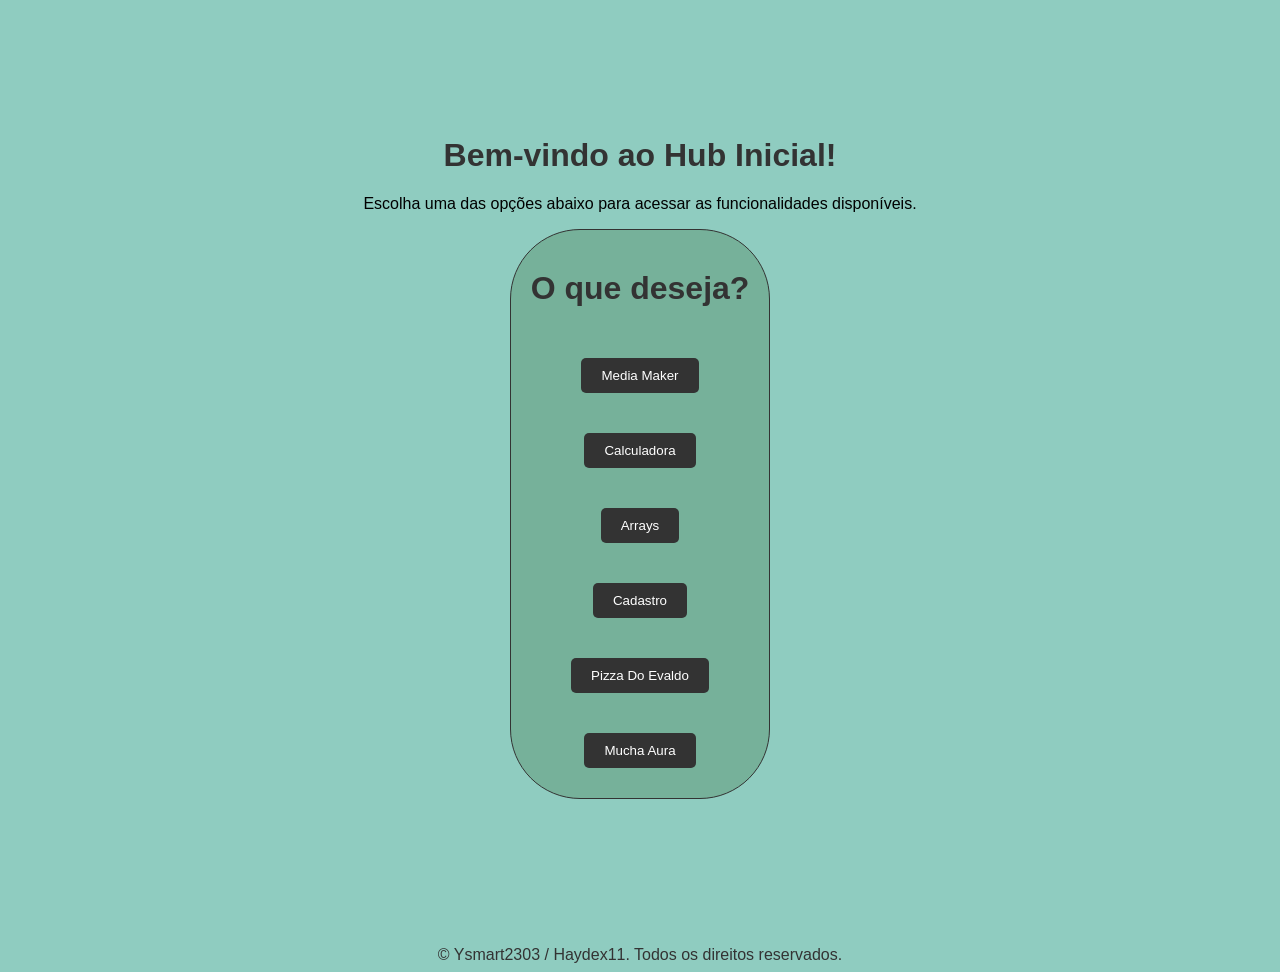
<file: index.html>
<!DOCTYPE html>
<html lang="pt-BR">

<head>
    <meta charset="UTF-8">
    <title>Hub</title> 
    <link rel="stylesheet" href="css/style.css">
</head>

    <body>

        

        <div class="sombra">

            <div class="apresentacao">
            <h1>Bem-vindo ao Hub Inicial!</h1>
             <p>Escolha uma das opções abaixo para acessar as funcionalidades disponíveis.</p>
        </div>

            <div class="botoes">
          
            <h1>O que deseja?</h1>
            
            <button onclick="window.location.href='media.html';">Media Maker</button>
            
            <button onclick="window.location.href='calc.html';">Calculadora</button>

            <button onclick="window.location.href='array.html';">Arrays</button>

            <button onclick="window.location.href='cada/cad.html';">Cadastro</button>

            <button onclick="window.location.href='PizzaDoEvaldo/index.html';">Pizza Do Evaldo</button>

            <button onclick="window.location.href='aura/aura.html';"> Mucha Aura</button>

            </div>
            
        </div>


        <script src="js/script.js"></script>

         <br><footer>&copy; Ysmart2303 / Haydex11. Todos os direitos reservados.</footer>
    </body>
       
</html>
</file>
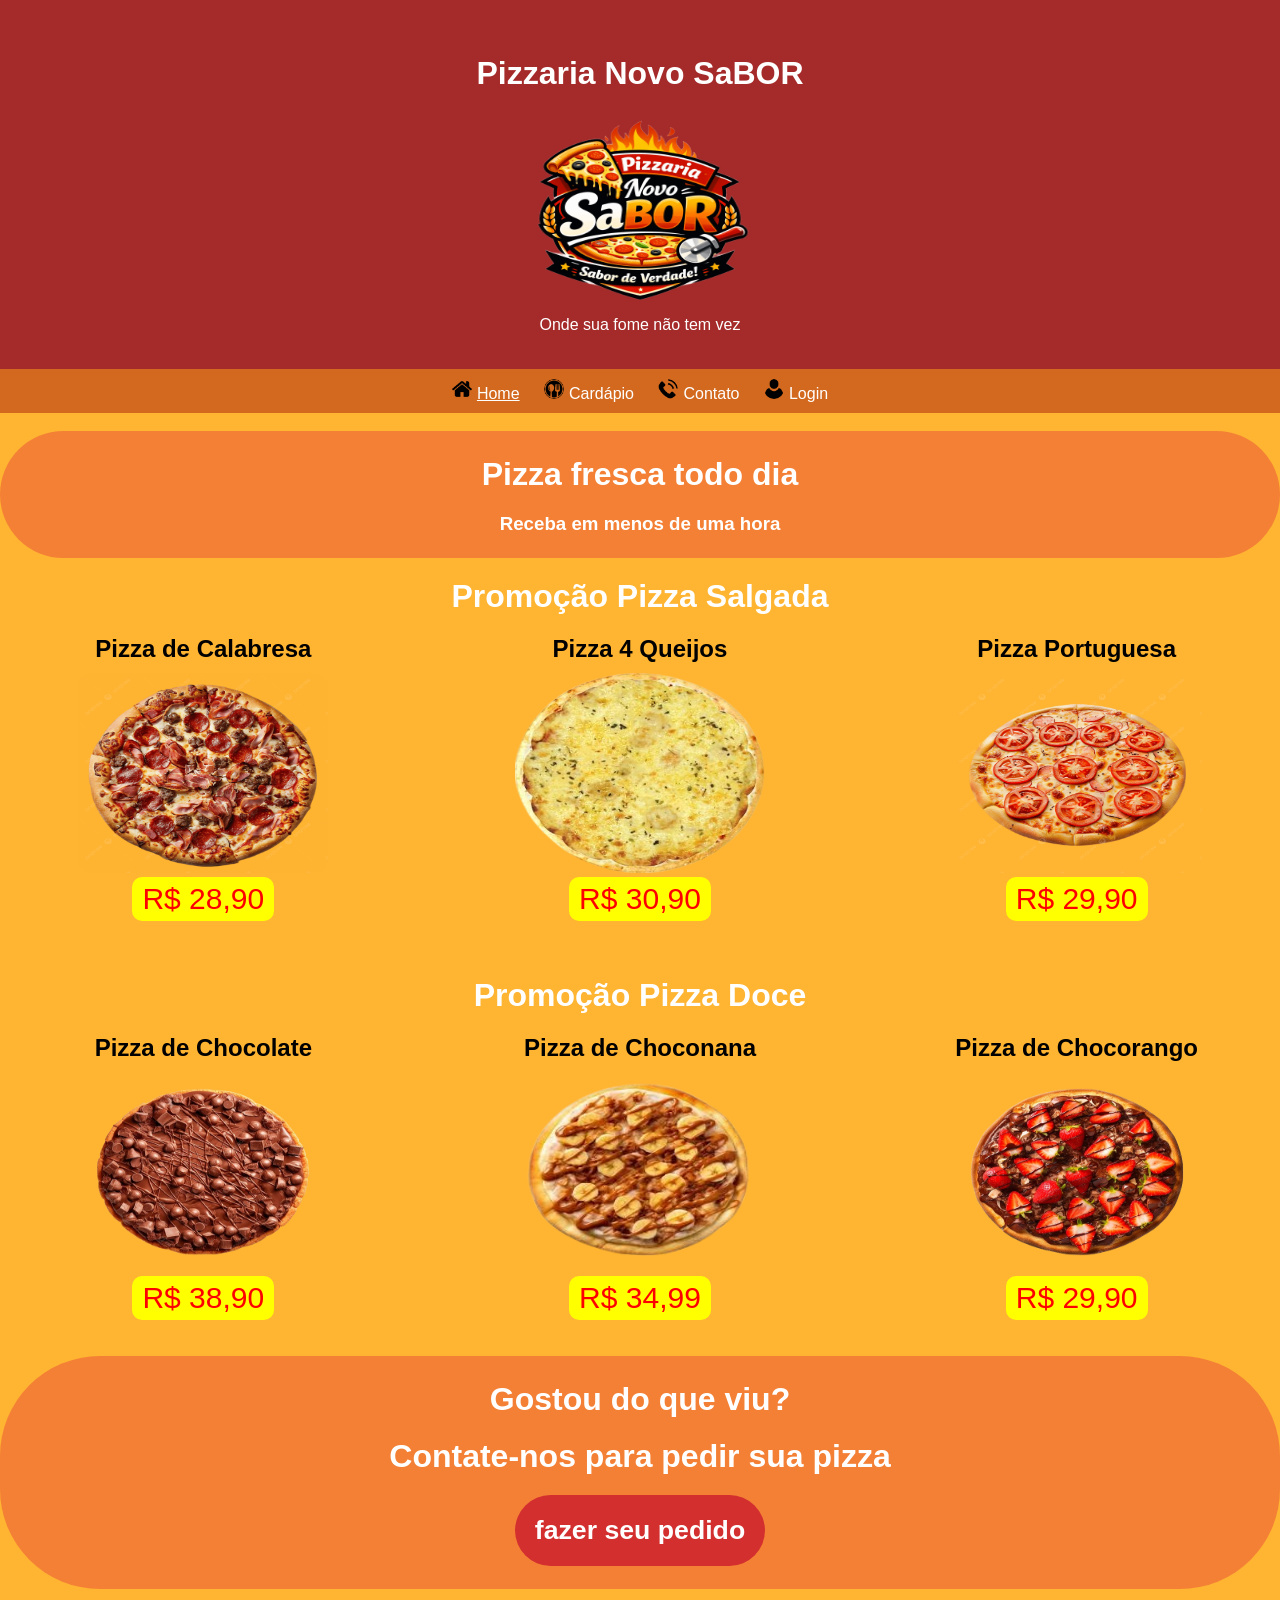
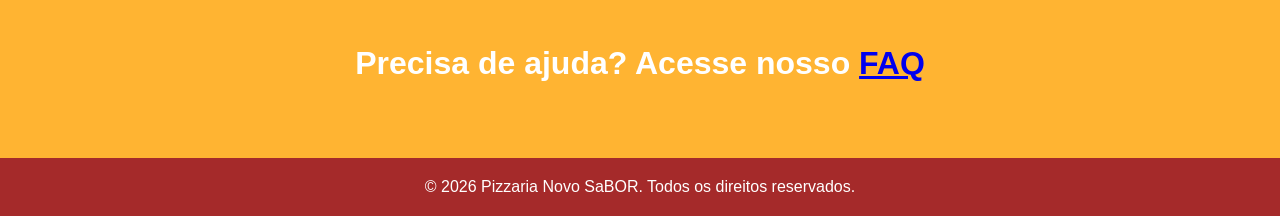
<file: PizzaDoEvaldo/index.html>
<!DOCTYPE html>
<html lang="pt-BR">

<head>
    <meta charset="UTF-8">
    <title>Pizzaria Novo SaBOR</title> 
    <link rel="stylesheet" href="css/style.css">
</head>

<body>

    <!--banner-->
    <header id="cabecalho">
        <h2>Pizzaria Novo SaBOR</h2>
        <img src="img/logo.png" alt="Pizza Portuguesa"><br>
        <p>Onde sua fome não tem vez</p>
    </header>

    <!--menu-->
    <nav>
        <span class="menu-item"><img src="img/logos/casa.png" alt="home" class="logos"><a href="index.html"><u>Home</u></a></span>
        <span class="menu-item"><img src="img/logos/carda.png" alt="Cardápio" class="logos"><a href="cardapio.html">Cardápio</a></span>
        <span class="menu-item"><img src="img/logos/tel.png" alt="Telefone" class="logos"><a href="contato.html">Contato</a></span>
        <span class="menu-item"><img src="img/logos/PESSOA.png" alt="Usuário" class="logos"><a href="login.html">Login</a></span>
    </nav><br>

    <main>

        <!--destaque-->
        <section id="destaque">
            <h2>Pizza fresca todo dia</h2>
            <h3>Receba em menos de uma hora</h3><br>    
        </section>

        <!-- Primeira Parte-->

        <!--promoção 1-->
        <h2>Promoção Pizza Salgada</h2>

        <section class="promocao">

            <div class="container">

                <div class="produto">
                    <p class="nome">Pizza de Calabresa</p>
                    <img src="img/pizza/pi_cala.png" alt="Pizza Calabresa"><br>
                    <p class="preco">R$ 28,90</p>
                </div>

                <div class="produto">
                    <p class="nome">Pizza 4 Queijos</p>
                    <img src="img/pizza/pi_que.png" alt="Pizza 4 Queijos"><br>
                    <p class="preco">R$ 30,90</p>
                </div>

                <div class="produto">
                    <p class="nome">Pizza Portuguesa</p>
                    <img src="img/pizza/pi_portu.png" alt="Pizza Portuguesa"><br>
                    <p class="preco">R$ 29,90</p>
                </div>

            </div>

        </section><br><br>

        <!-- promoção 2 -->

        <h2>Promoção Pizza Doce</h2>

        <section class="promocao">

            <div class="container">

                <div class="produto">
                    <p class="nome">Pizza de Chocolate</p>
                    <img src="img/pizza/pi_cho.png" alt="Pizza de Chocolate"><br>
                    <p class="preco">R$ 38,90</p>
                </div>

                <div class="produto">
                    <p class="nome">Pizza de Choconana</p>
                    <img src="img/pizza/pi_bana_cho.png" alt="Pizza de Banana com Chocolate"><br>
                    <p class="preco">R$ 34,99</p>
                </div>

                <div class="produto">
                    <p class="nome">Pizza de Chocorango</p>
                    <img src="img/pizza/pi_cho_mora.png" alt="Pizza de Chocolate com Morango"><br>
                    <p class="preco">R$ 29,90</p>
                </div>

            </div>

        </section>

    </main><br><br>

    <!-- Fala com o Usuário -->
    
    <section id="destaque">
            <h2>Gostou do que viu?</h2>
            <h2>Contate-nos para pedir sua pizza</h2>
            <button class="btn"><a href="contato.html"><h2>fazer seu pedido</h2></a></button><br><br>     
    </section><br><br>
    
    <section id="faq">
            <h2>Precisa de ajuda? Acesse nosso <a href="ajuda.html">FAQ</a></h2><br><br>       
    </section>

    <!--footer-->
    <footer>&copy; 2026 Pizzaria Novo SaBOR. Todos os direitos reservados.</footer>

</body>    
</html>
</file>
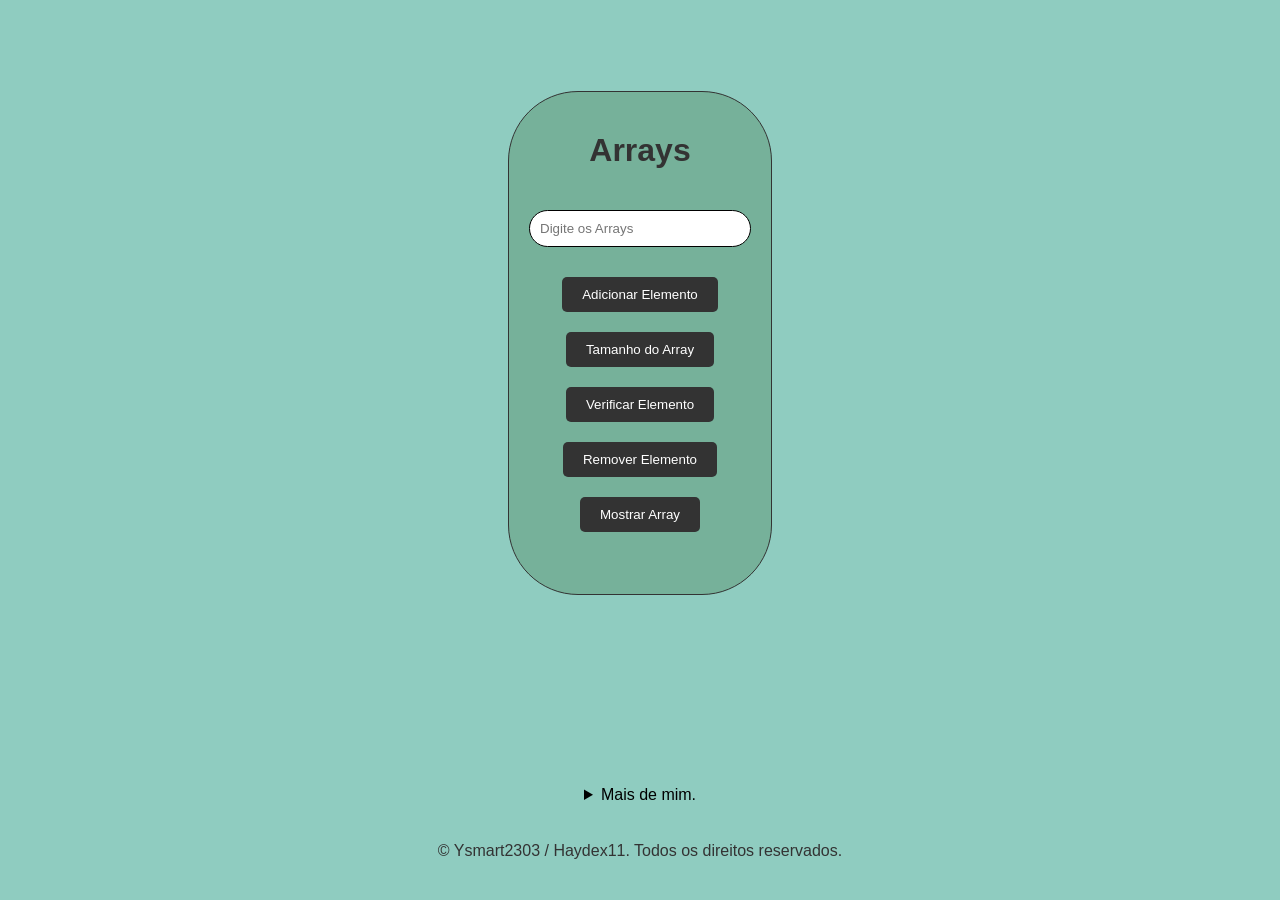
<file: array.html>
<!DOCTYPE html>
<html lang="pt-BR">

<head>
    <meta charset="UTF-8">
    <title>Array</title> 
    <link rel="stylesheet" href="css/array.css">
</head>

    <body>

        <div class="sombra">

            <div class="container">
                <h1>Arrays</h1>

            <input type="text" id="inputArray" placeholder="Digite os Arrays">
            
            <button onclick="adicionar()">Adicionar Elemento</button>
            <button onclick="tamanho()">Tamanho do Array</button>
            <button onclick="verificar()">Verificar Elemento</button>
            <button onclick="remover()">Remover Elemento</button>
            <button onclick="mostrar()">Mostrar Array</button>

            <p id="meuParagrafo"></p>
        </div>
            </div>
            <br><br><br><br><br><br>
            
            

     <details>
            <summary>Mais de mim.</summary>

            <div>

                <p>Esta afim de calcular de verdade?</p>
                <a href="calc.html">Clique aqui</a>

               <p>Esta afim de calcular a media?</p>
                <a href="media.html">Clique aqui</a>

                <p>Volte para o Menu Principal</p>
                <a href="Index.html">Clique aqui</a>

            </div>

        </details>  

       
        <br><footer>&copy; Ysmart2303 / Haydex11. Todos os direitos reservados.</footer>


        <script src="js/array.js"></script>
    </body>
</html>
</file>
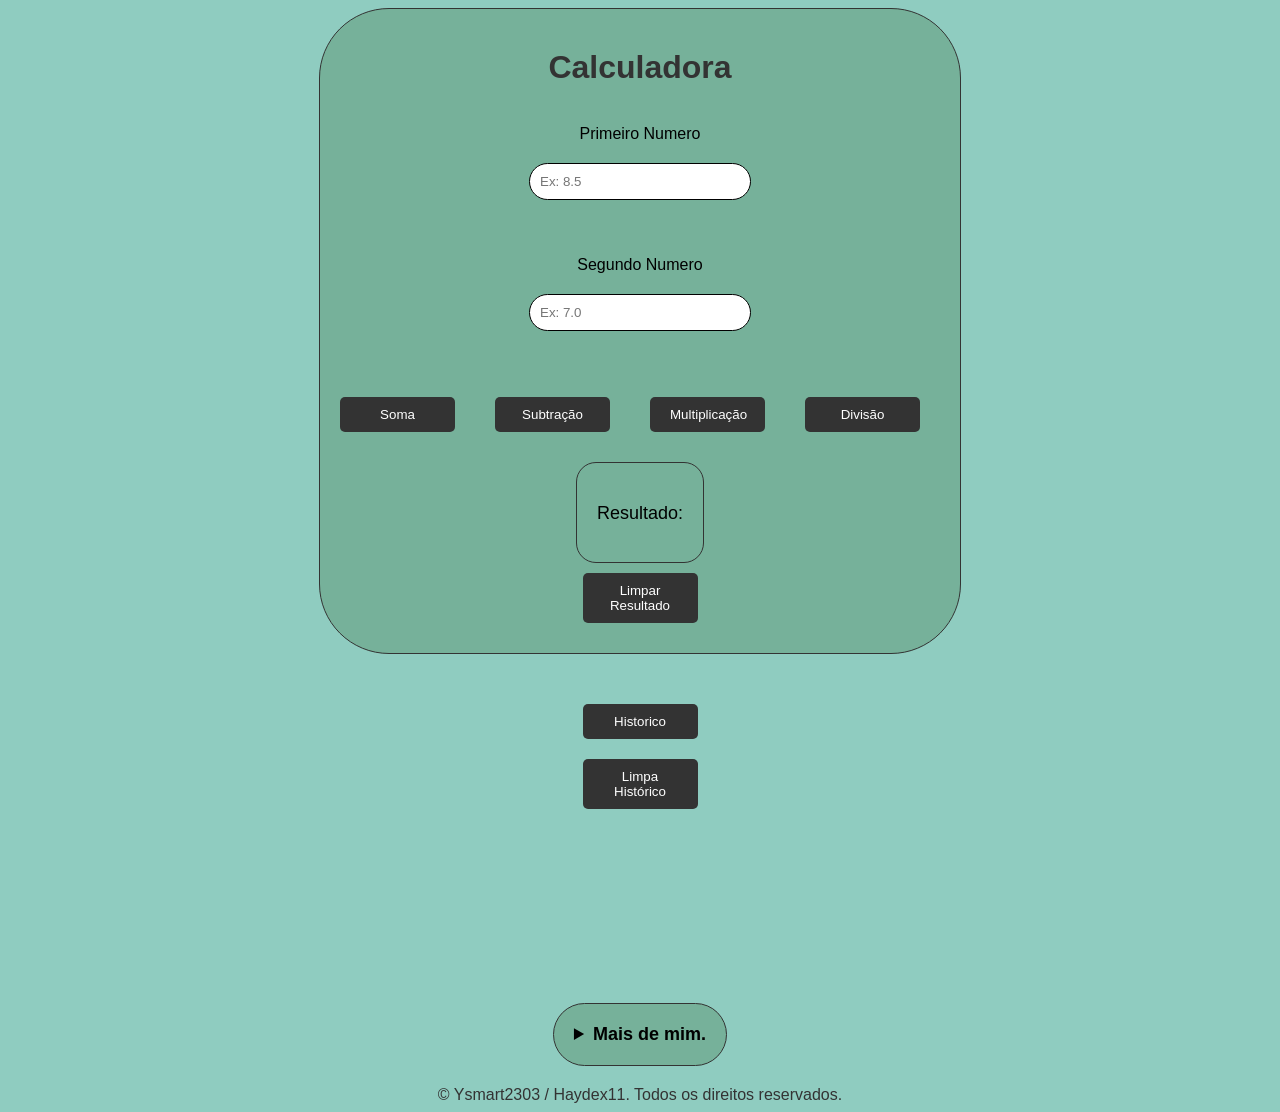
<file: calc.html>
<!DOCTYPE html>
<html lang="pt-BR">

<head>
    <meta charset="UTF-8">
    <title>Calc Maker</title> 
    <link rel="stylesheet" href="css/calc.css">
</head>

    <body>

        <div class="sombra">
            
                       <h1>Calculadora</h1><br>

            <label>Primeiro Numero</label><br>
            <input type="number" id="n1" placeholder="Ex: 8.5"><br><br>

            <label>Segundo Numero</label><br>
            <input type="number" id="n2" placeholder="Ex: 7.0"><br><br>

            <div class="botoes">

            <button onclick="somar()">Soma</button><br><br>
            <button onclick="sub()">Subtração</button><br><br>
            <button onclick="multi()">Multiplicação</button><br><br>
            <button onclick="divi()">Divisão</button><br><br>

            </div>
            
            <div id ="resultado-container">
            <p id="resultado">Resultado:</p>
            </div>

            <div id="limparResultado">
                <button onclick="limparResultado()">Limpar Resultado</button>                   
            </div>

        </div>
        
        <div class="historico">

            <button onclick="mostrarHistorico()">Historico</button>
            <button onclick="limparHistorico()">Limpa Histórico</button><br><br>

        </div><br><br><br><br><br><br>

       <details>
            <summary>Mais de mim.</summary>

            <div>

                <p>Esta afim de calcular a media?</p>
                <a href="media.html">Clique aqui</a>

                <p>Quer brincar com Arrays?</p>
                <a href="array.html">Clique aqui</a>

                <p>Volte para o Menu Principal</p>
                <a href="Index.html">Clique aqui</a>

            </div>

        </details>

        <script src="js/script.js"></script>

         <br><footer>&copy; Ysmart2303 / Haydex11. Todos os direitos reservados.</footer>

    </body>
    
</html>
</file>
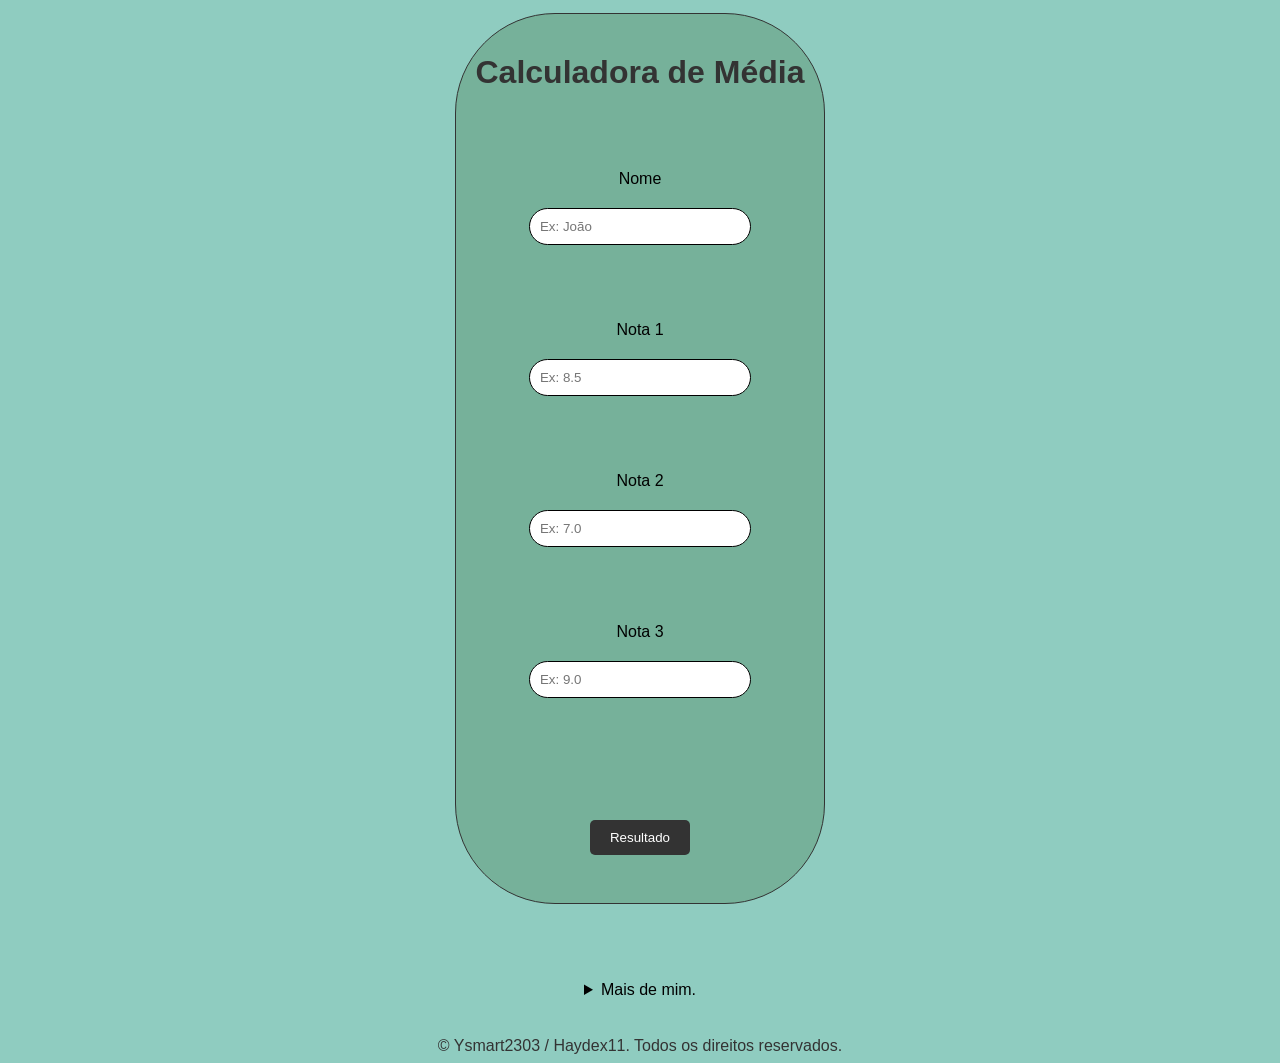
<file: media.html>
<!DOCTYPE html>
<html lang="pt-BR">

<head>
    <meta charset="UTF-8">
    <title>Media Maker</title> 
    <link rel="stylesheet" href="css/media.css">
</head>

    <body>

        <div class="sombra">

            <div class="botoes">
            
                       <h1>Calculadora de Média</h1><br>

            <div>
                <label>Nome</label><br>
            <input type="text" id="nome" placeholder="Ex: João"><br><br>
        </div>

            <div>
                <label>Nota 1</label><br>
            <input type="number" id="nota1" placeholder="Ex: 8.5"><br><br>
        </div>
            
            <div>
            <label>Nota 2</label><br>
            <input type="number" id="nota2" placeholder="Ex: 7.0"><br><br>
        </div>

            <div>

            <label>Nota 3</label><br>
            <input type="number" id="nota3" placeholder="Ex: 9.0"><br><br>
        </div>

            <div>
           <p id="resultado"></p>
           </div>

            <div>
                <button onclick="calcular()">Resultado</button><br>
            </div>

            </div>

        </div><br><br><br><br>

        <details>
            <summary>Mais de mim.</summary>

            <div>

                <p>Esta afim de calcular de verdade?</p>
                <a href="calc.html">Clique aqui</a>

                <p>Quer brincar com Arrays?</p>
                <a href="array.html">Clique aqui</a>

                <p>Volte para o Menu Principal</p>
                <a href="Index.html">Clique aqui</a>

            </div>

        </details>

       
        <!--<br><footer>&copy; Ysmart2303 / Haydex11. Todos os direitos reservados.</footer>-->


        <script src="js/script.js"></script>

         <br><footer>&copy; Ysmart2303 / Haydex11. Todos os direitos reservados.</footer>
    </body>
       
</html>
</file>
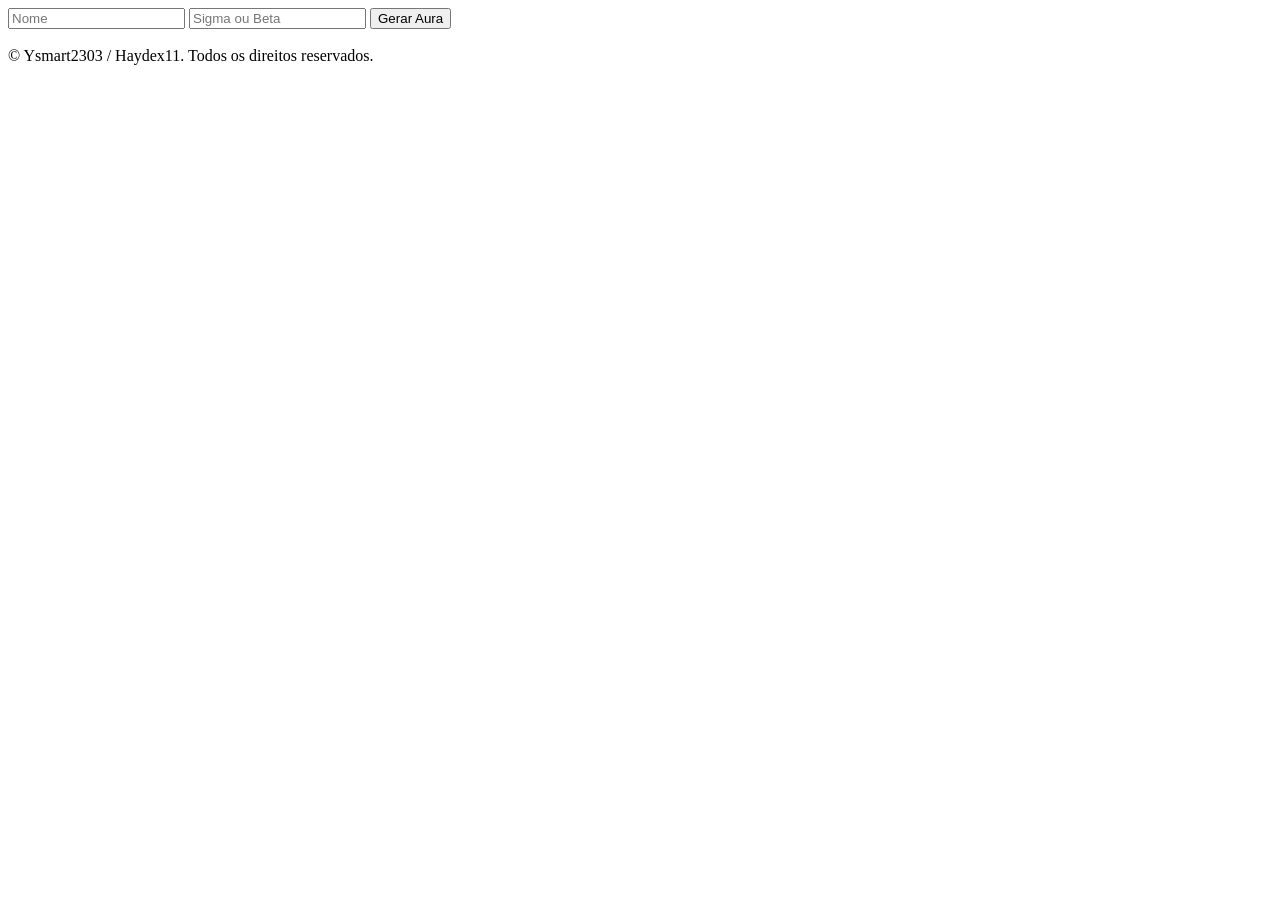
<file: aura/aura.html>
<!doctype html>
<html lang="pt-BR">
    <head>
        <meta charset="UTF-8" />
        <title>Aura Maker</title>
        <link rel="stylesheet" href="" />
    </head>

    <body>
        <div>
            <input type="text" placeholder="Nome" />
            <input type="text" placeholder="Sigma ou Beta" />

            <button onclick="gerarAura()">Gerar Aura</button>
        </div>

        <script src="js/aura.js"></script>

        <br/>
        <footer>
            &copy; Ysmart2303 / Haydex11. Todos os direitos reservados.
        </footer>
    </body>
</html>
</file>
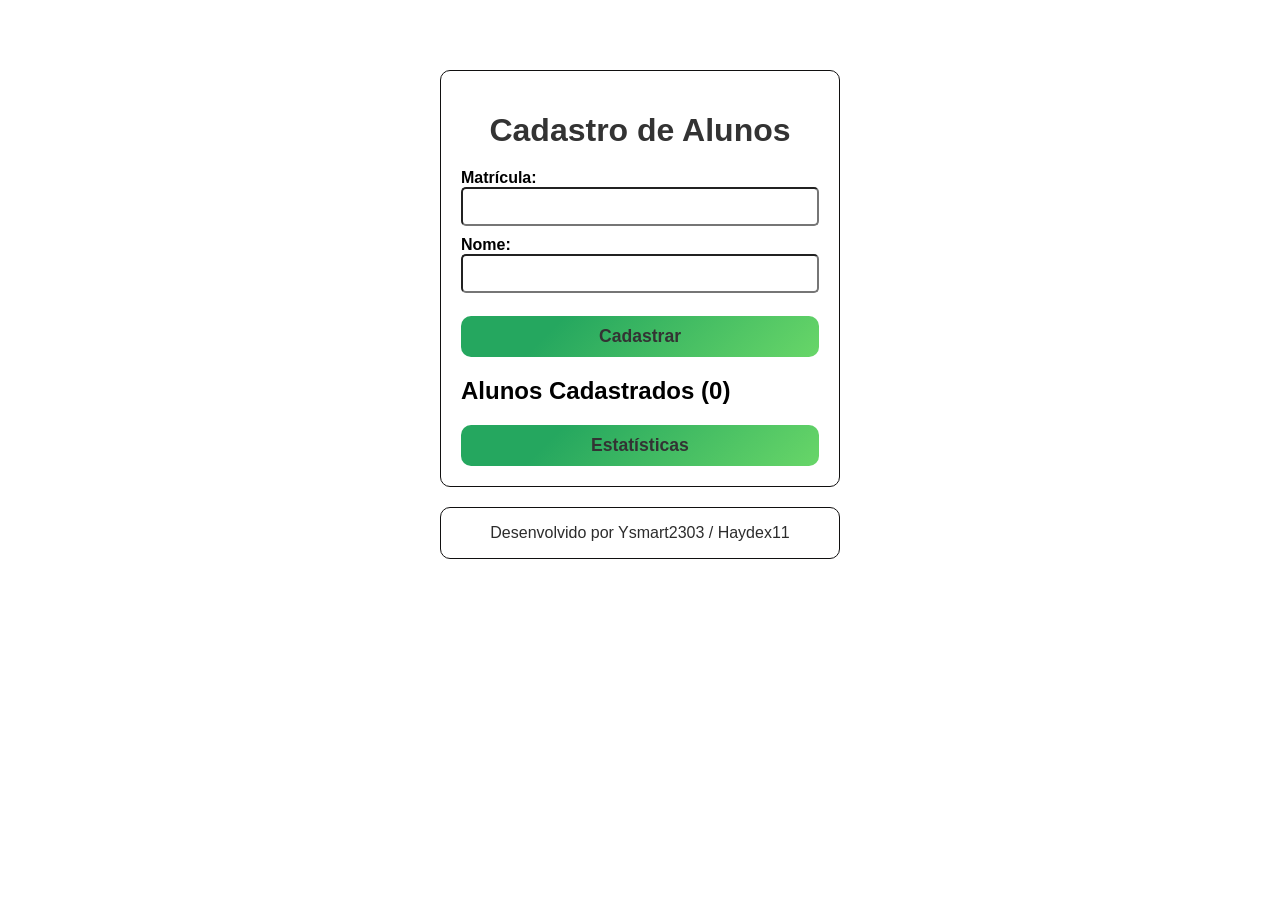
<file: cada/cad.html>
<!DOCTYPE html>
<html>
<head>
    <title>Cadastro de Alunos</title>
    <link rel="stylesheet" href="css/cad.css">
</head>
<body>

    <div class="container">
    <h1>Cadastro de Alunos</h1>
    
    <!-- FORM CADASTRO -->

    <label>Matrícula: <input type="text" id="matricula"></label>
    <label>Nome: <input type="text" id="nome"></label><br>

    <button onclick="cadastrarAluno()">Cadastrar</button>
    
    <!-- LISTA -->
    <h2>Alunos Cadastrados (<span id="totalAlunos">0</span>)</h2>
    <ul id="listaAlunos"></ul>
    
    <button onclick="mostrarEstatisticas()">Estatísticas</button>

    </div>

    <div>

        <footer>
            <p>Desenvolvido por Ysmart2303 / Haydex11</p>
        </footer>

    </div>

    <script src="js/cad.js"></script>
</body>
</html>
</file>
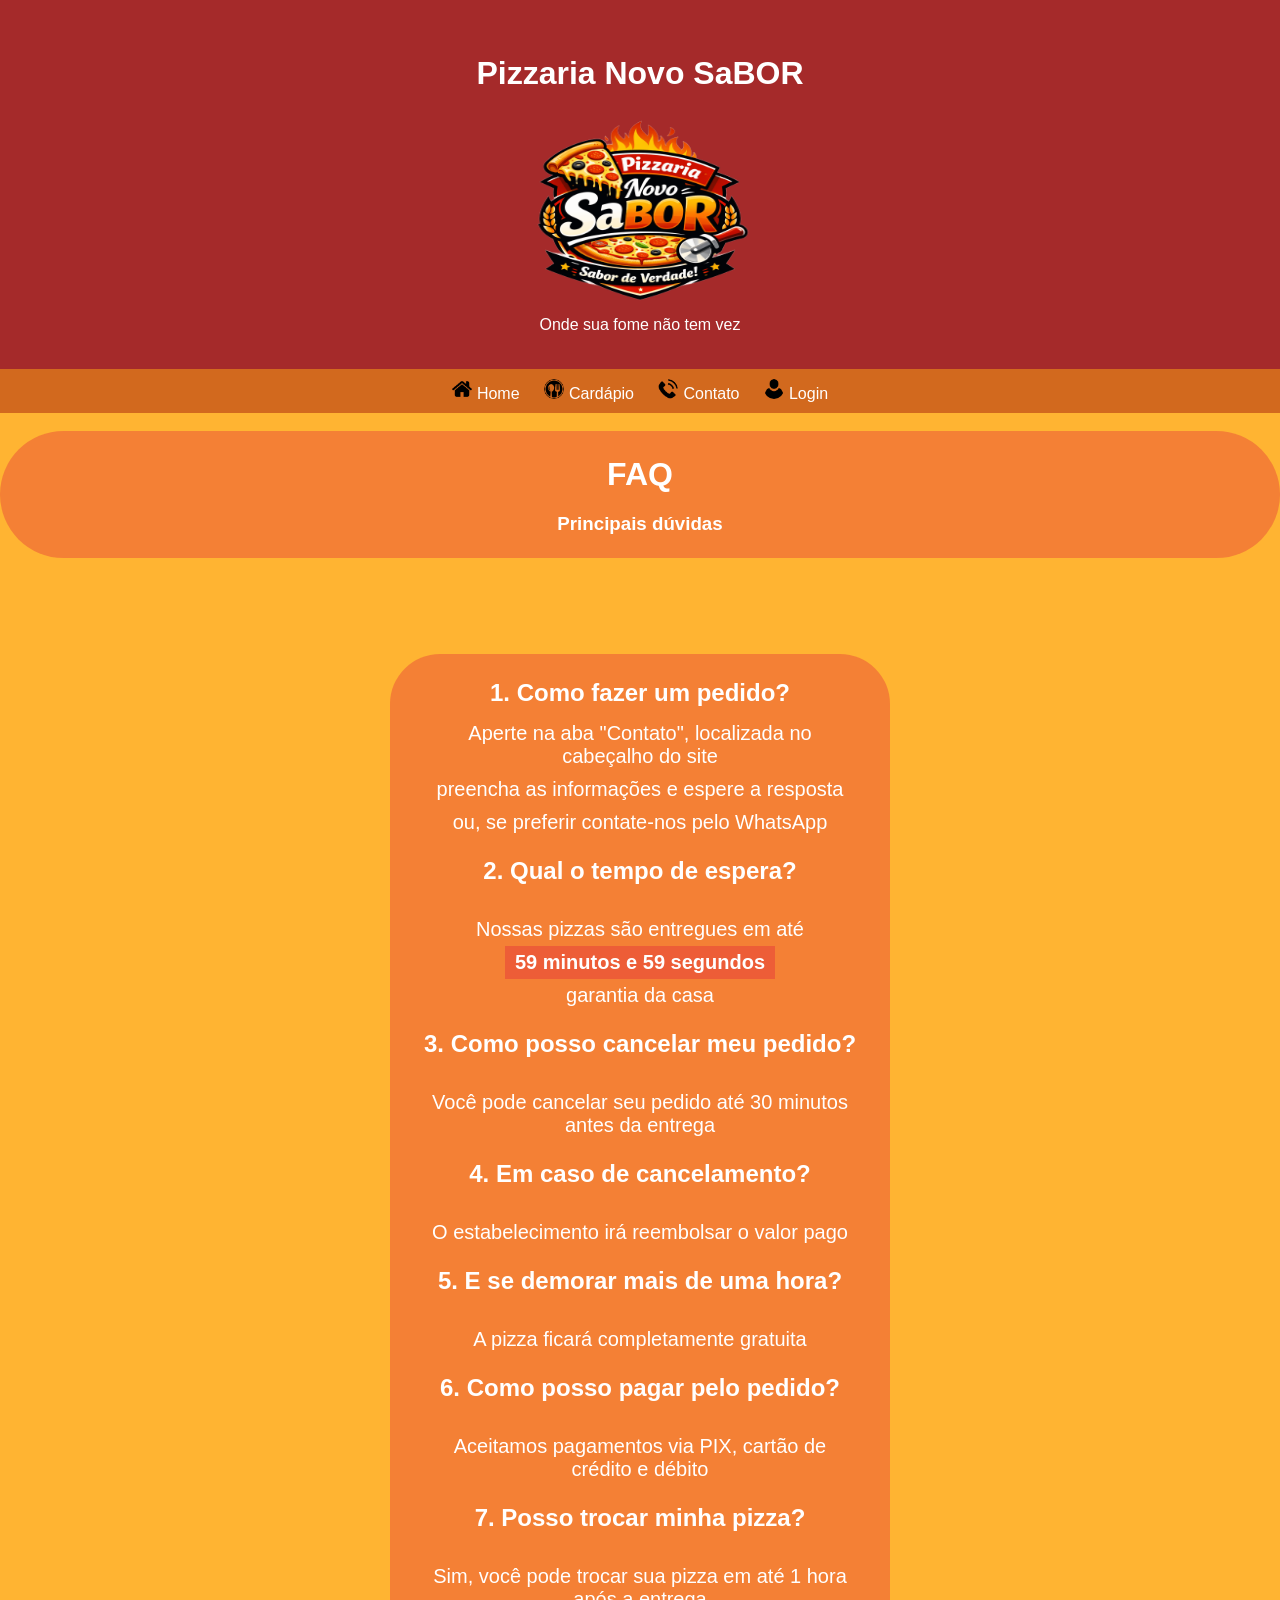
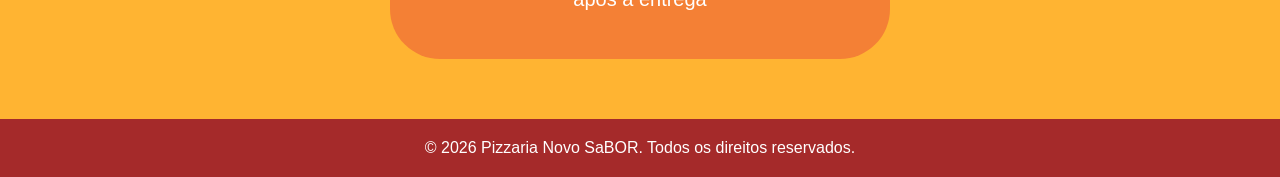
<file: PizzaDoEvaldo/ajuda.html>
<!DOCTYPE html>
<html lang="pt-BR">

<head>
    <meta charset="UTF-8">
    <title>Pizzaria Novo SaBOR</title>
    <link rel="stylesheet" href="css/ajuda.css">
</head>

<body>

    <!--banner-->
    <header id="cabecalho">
        <h2>Pizzaria Novo SaBOR</h2>
        <img src="img/logo.png" alt="Pizza Portuguesa"><br>
        <p>Onde sua fome não tem vez</p>
    </header>

    <!--menu-->
   <nav>
        <span class="menu-item"><img src="img/logos/casa.png" alt="home" class="logos"><a href="index.html">Home</a></span>
        <span class="menu-item"><img src="img/logos/carda.png" alt="Cardápio" class="logos"><a href="cardapio.html">Cardápio</a></span>
        <span class="menu-item"><img src="img/logos/tel.png" alt="Telefone" class="logos"><a href="contato.html">Contato</a></span>
        <span class="menu-item"><img src="img/logos/PESSOA.png" alt="Usuário" class="logos"><a href="login.html">Login</a></span>
    </nav><br>

    <main>

        <!--destaque-->
        <section id="destaque">
            <h2>FAQ</h2>
            <h3>Principais dúvidas</h3><br>           
        </section><br><br>

        <!-- Primeira Parte-->

   <section class="corpo">

            <div class="faq">

                <div class="faq-questao">
                    <p class="problema">1. Como fazer um pedido?</p>
                    <p class="resposta">Aperte na aba "Contato", localizada no cabeçalho do site</p><br>
                    <p class="resposta">preencha as informações e espere a resposta</p><br>
                    <p class="resposta">ou, se preferir contate-nos pelo WhatsApp</p>
                </div><br>

                <div class="faq-questao">
                    <p class="problema">2. Qual o tempo de espera?</p><br>
                    <p class="resposta">Nossas pizzas são entregues em até</p><br>
                    <p class="resposta" style="background-color:rgba(220,20,60,0.322);"><strong>59 minutos e 59 segundos</strong></p><br>
                    <p class="resposta">garantia da casa</p>
                </div><br>

                <div class="faq-questao">
                    <p class="problema">3. Como posso cancelar meu pedido?</p><br>
                    <p class="resposta">Você pode cancelar seu pedido até 30 minutos antes da entrega</p>
                </div><br>

                <div class="faq-questao">
                    <p class="problema">4. Em caso de cancelamento?</p><br>
                    <p class="resposta">O estabelecimento irá reembolsar o valor pago</p>
                </div><br>

                <div class="faq-questao">
                    <p class="problema">5. E se demorar mais de uma hora?</p><br>
                    <p class="resposta">A pizza ficará completamente gratuita</p>
                </div><br>

                <div class="faq-questao">
                    <p class="problema">6. Como posso pagar pelo pedido?</p><br>
                    <p class="resposta">Aceitamos pagamentos via PIX, cartão de crédito e débito</p>
                </div><br>

                <div class="faq-questao">
                    <p class="problema">7. Posso trocar minha pizza?</p><br>
                    <p class="resposta">Sim, você pode trocar sua pizza em até 1 hora após a entrega</p>
                </div><br>

                

            </div>

        </section>

        <!--promoção 1-->
        
    <!--footer-->
    <footer>&copy; 2026 Pizzaria Novo SaBOR. Todos os direitos reservados.</footer>

</body>
</html>
</file>
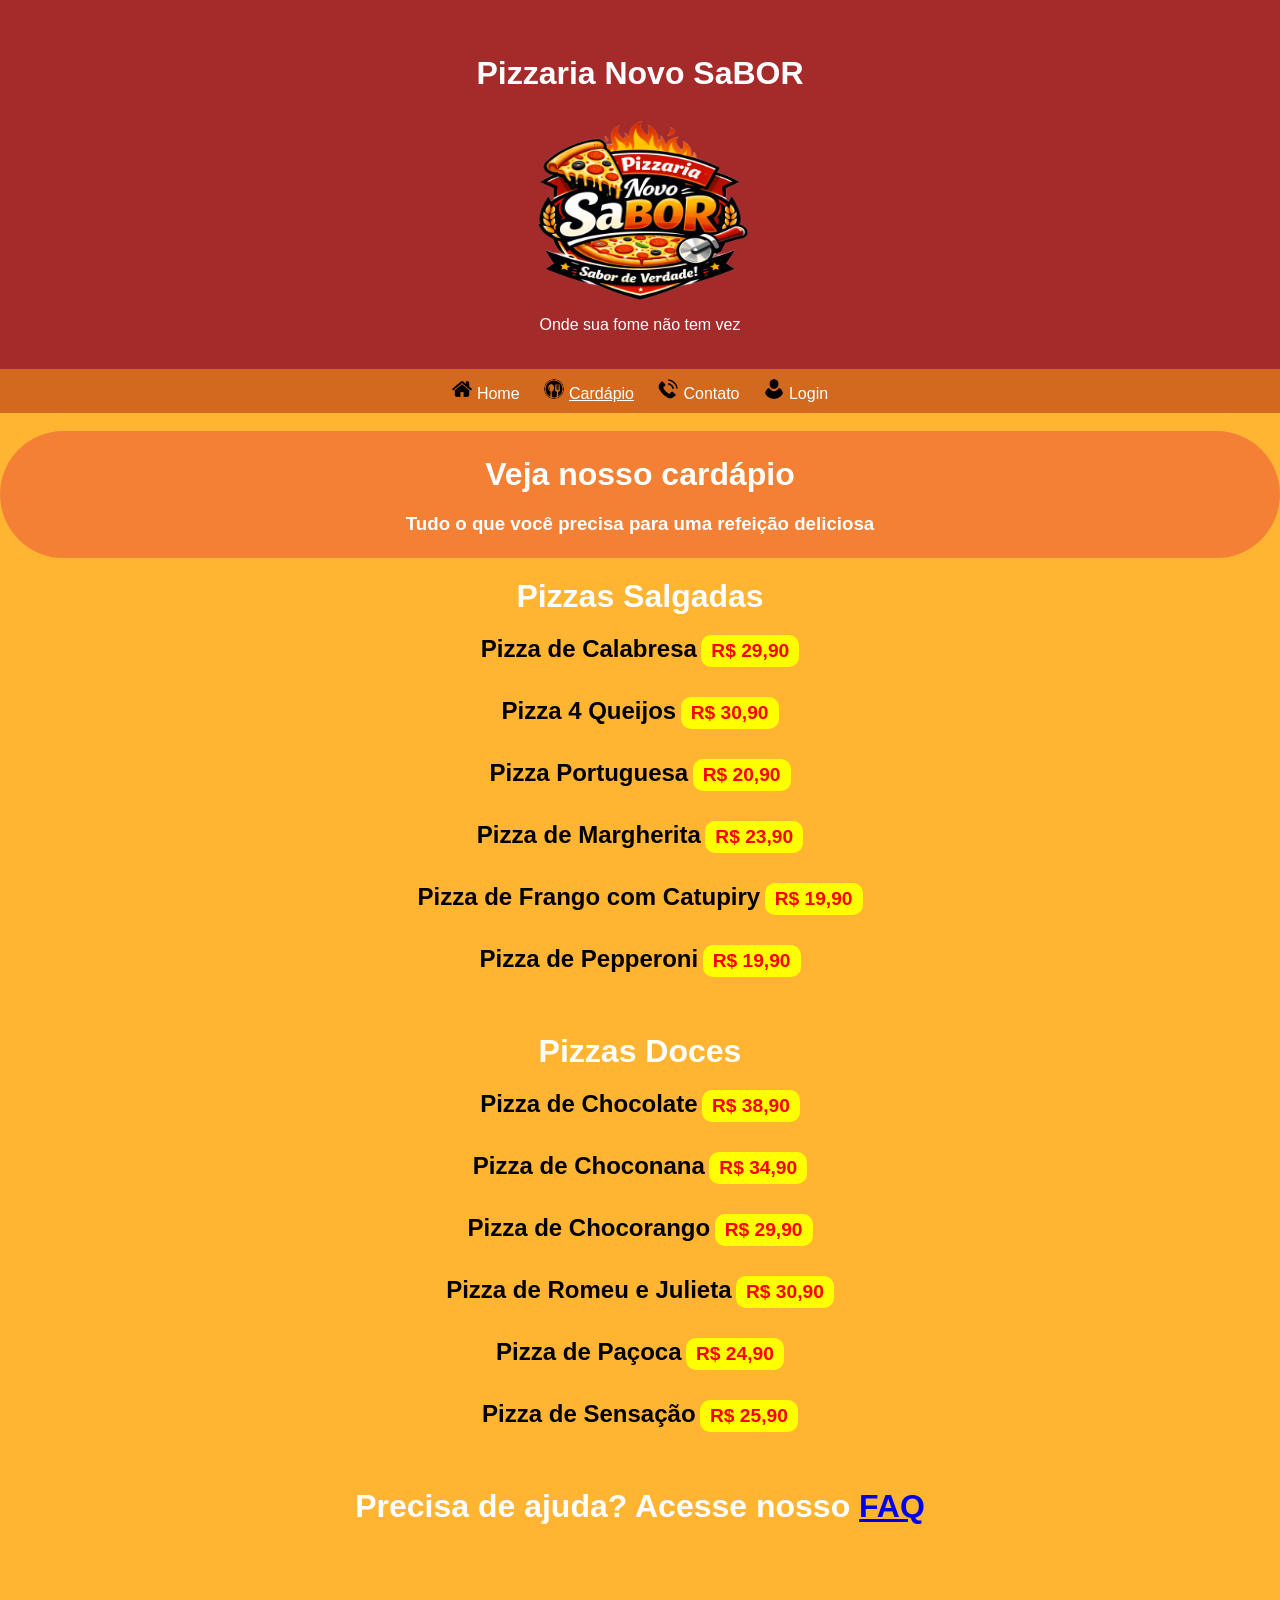
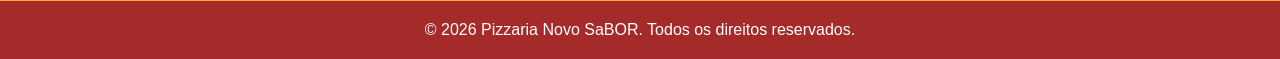
<file: PizzaDoEvaldo/cardapio.html>
<!DOCTYPE html>
<html lang="pt-BR">

<head>
    <meta charset="UTF-8">
    <title>Pizzaria Novo SaBOR</title> 
    <link rel="stylesheet" href="css/cardapio.css">
</head>

<body>

    <!--banner-->
    <header id="cabecalho">
        <h2>Pizzaria Novo SaBOR</h2>
        <img src="img/logo.png" alt="Pizzaria Novo SaBOR"><br>
        <p>Onde sua fome não tem vez</p>
    </header>

    <!--menu-->
    <nav>
        <span class="menu-item"><img src="img/logos/casa.png" alt="home" class="logos"><a href="index.html">Home</a></span>
        <span class="menu-item"><img src="img/logos/carda.png" alt="Cardápio" class="logos"><a href="cardapio.html"><u>Cardápio</u></a></span>
        <span class="menu-item"><img src="img/logos/tel.png" alt="Telefone" class="logos"><a href="contato.html">Contato</a></span>
        <span class="menu-item"><img src="img/logos/PESSOA.png" alt="Usuário" class="logos"><a href="login.html">Login</a></span>
    </nav><br>

    <main>

        <!--destaque-->
        <section id="destaque">
            <h2>Veja nosso cardápio</h2>
            <h3>Tudo o que você precisa para uma refeição deliciosa</h3><br>    
        </section>

        <!-- Primeira Parte-->

        <!--promoção 1-->
        <h2>Pizzas Salgadas</h2>

        <section class="promocao">

            <div class="container">

                <div class="produto">
                    <span class="nome">Pizza de Calabresa</span> <span class="preco">R$ 29,90</span>
                </div>

                <div class="produto">
                    <span class="nome">Pizza 4 Queijos</span> <span class="preco">R$ 30,90</span>
                </div>

                <div class="produto">
                    <span class="nome">Pizza Portuguesa</span> <span class="preco">R$ 20,90</span>
                </div>

                <div class="produto">
                    <span class="nome">Pizza de Margherita</span> <span class="preco">R$ 23,90</span>
                </div>

                <div class="produto">
                    <span class="nome">Pizza de Frango com Catupiry</span> <span class="preco">R$ 19,90</span>
                </div>

                <div class="produto">
                    <span class="nome">Pizza de Pepperoni</span> <span class="preco">R$ 19,90</span>
                </div>


            </div>

        </section><br><br>

        <!-- promoção 2 -->

        <h2>Pizzas Doces</h2>

        <section class="promocao">

            <div class="container">

                <div class="produto">
                    <span class="nome">Pizza de Chocolate</span> <span class="preco">R$ 38,90</span>
                </div>

                <div class="produto">
                    <span class="nome">Pizza de Choconana</span> <span class="preco">R$ 34,90</span>
                </div>

                <div class="produto">
                    <span class="nome">Pizza de Chocorango</span> <span class="preco">R$ 29,90</span>
                </div>

                <div class="produto">
                    <span class="nome">Pizza de Romeu e Julieta</span> <span class="preco">R$ 30,90</span>
                </div>

                <div class="produto">
                    <span class="nome">Pizza de Paçoca</span> <span class="preco">R$ 24,90</span>
                </div>

                <div class="produto">
                    <span class="nome">Pizza de Sensação</span> <span class="preco">R$ 25,90</span>
                </div>

            </div>

        </section>

    </main><br><br>

    <!-- Fala com o Usuário -->     
    
    <section id="faq">
            <h2>Precisa de ajuda? Acesse nosso <a href="ajuda.html">FAQ</a></h2><br><br>       
    </section>

    <!--footer-->
    <footer>&copy; 2026 Pizzaria Novo SaBOR. Todos os direitos reservados.</footer>

</body>    
</html>
</file>
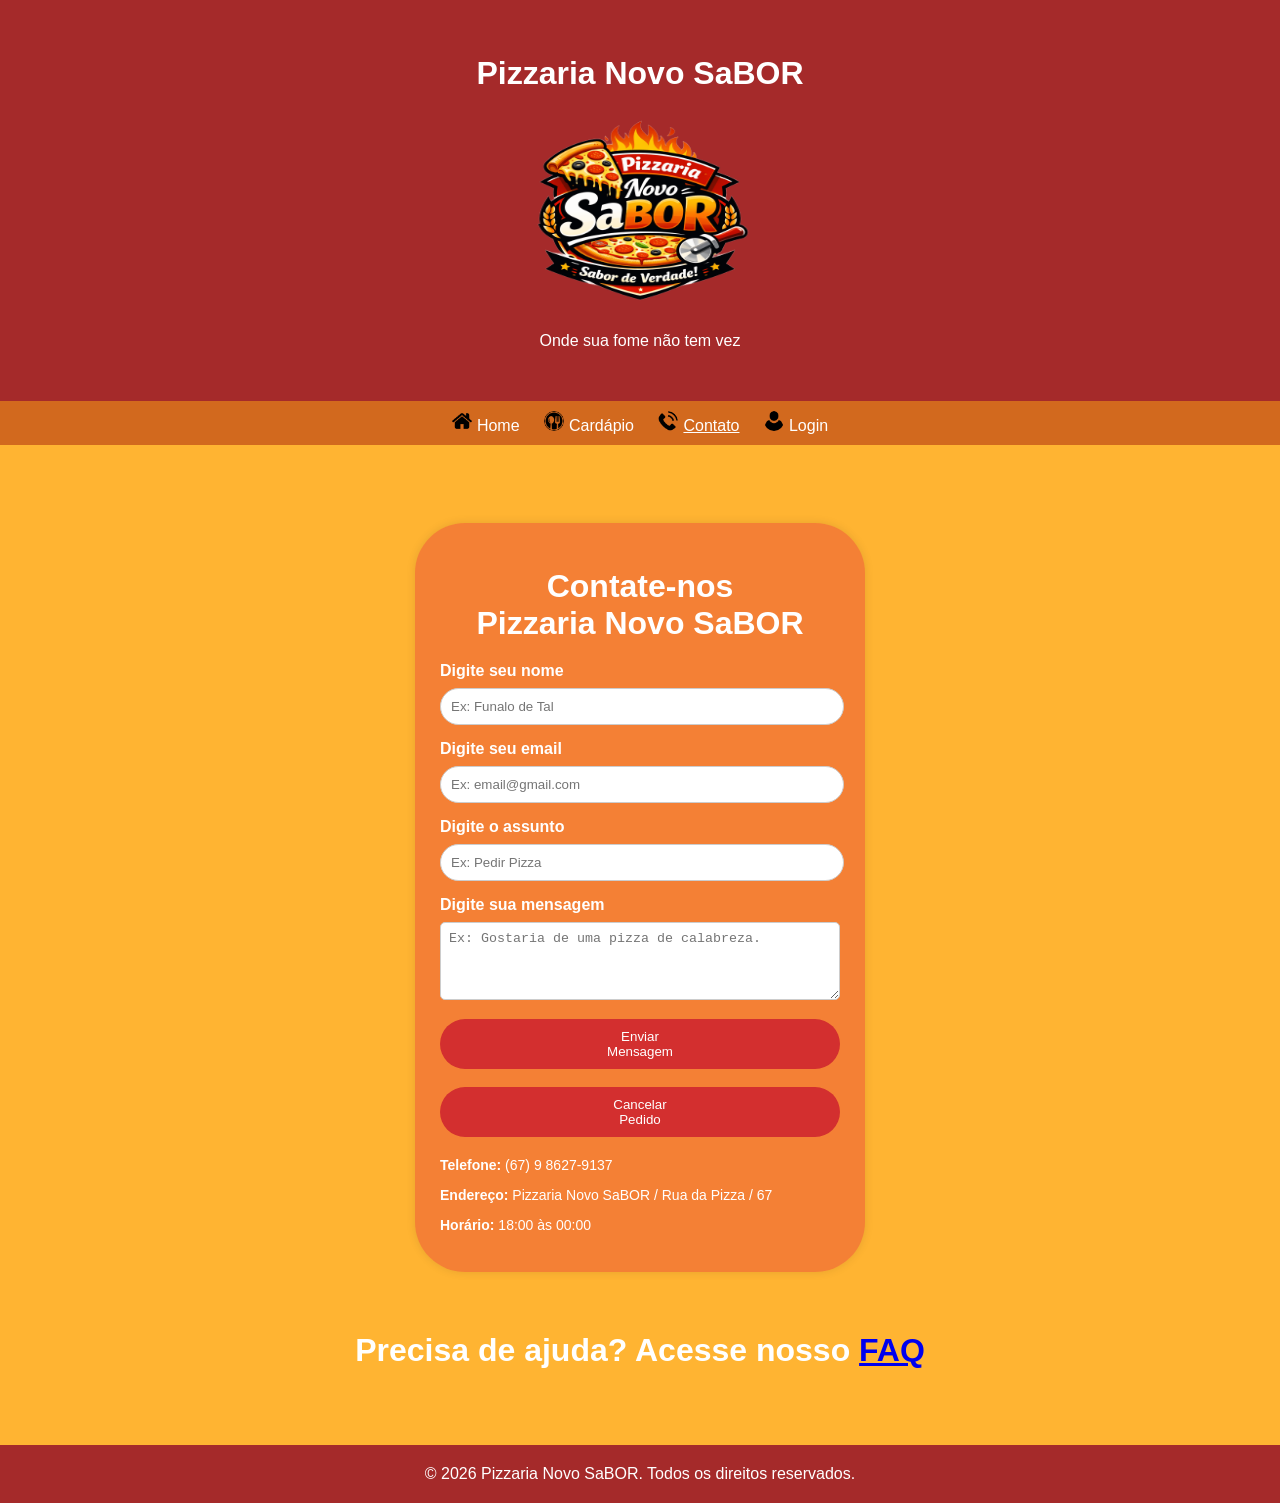
<file: PizzaDoEvaldo/contato.html>
<!DOCTYPE html>
<html lang="pt-br">
<head>
   <meta charset="UTF-8">
   <title>Contate-nos / Pizzaria Novo SaBOR</title>

   <link rel="stylesheet" href="css/contato.css">

   <script src="js/script.js"></script>

</head>

<body>
   
    <!--banner-->
    <header id="cabecalho">
        <h2>Pizzaria Novo SaBOR</h2>
         <img src="img/logo.png" alt="logo"><br>
        <p>Onde sua fome não tem vez</p>
    </header>

    <!--menu-->
    <nav>
        <span class="menu-item"><img src="img/logos/casa.png" alt="home" class="logos"><a href="index.html">Home</a></span>
         <span class="menu-item"><img src="img/logos/carda.png" alt="Cardápio" class="logos"><a href="cardapio.html">Cardápio</a></span>
        <span class="menu-item"><img src="img/logos/tel.png" alt="Telefone" class="logos"><a href="contato.html"><u>Contato</u></a></span>
        <span class="menu-item"><img src="img/logos/PESSOA.png" alt="Usuário" class="logos"><a href="login.html">Login</a></span>
    </nav><br>
   <!-- contato -->

<section class="contato">

   <h2>Contate-nos</em><br>Pizzaria Novo SaBOR</em><br></h2>
   

   <form class="formulario">

      <label>Digite seu nome</label>
      <input type="text" placeholder="Ex: Funalo de Tal">

      <label>Digite seu email</label>
      <input type="email" placeholder="Ex: email@gmail.com">

      <label>Digite o assunto</label>
      <input type="text" placeholder="Ex: Pedir Pizza">

      <label>Digite sua mensagem</label>
      <textarea rows="4" placeholder="Ex: Gostaria de uma pizza de calabreza."></textarea>

      <button type="submit" class="btn" onclick="enviar()">Enviar Mensagem</button><br><br>
      <button type="cancel" class="btn">Cancelar Pedido</button>

   </form>

   <div class="info">
      <p><strong>Telefone:</strong> (67) 9 8627-9137</p>
      <p><strong>Endereço:</strong> Pizzaria Novo SaBOR / Rua da Pizza / 67</p>
      <p><strong>Horário:</strong> 18:00 às 00:00 </p>
   </div>

</section>

   <section id="faq">
            <h2>Precisa de ajuda? Acesse nosso <a href="ajuda.html">FAQ</a></h2><br><br>       
   </section>

   <!--footer-->
    <footer>&copy; 2026 Pizzaria Novo SaBOR. Todos os direitos reservados.</footer>

</body>
</html>
</file>
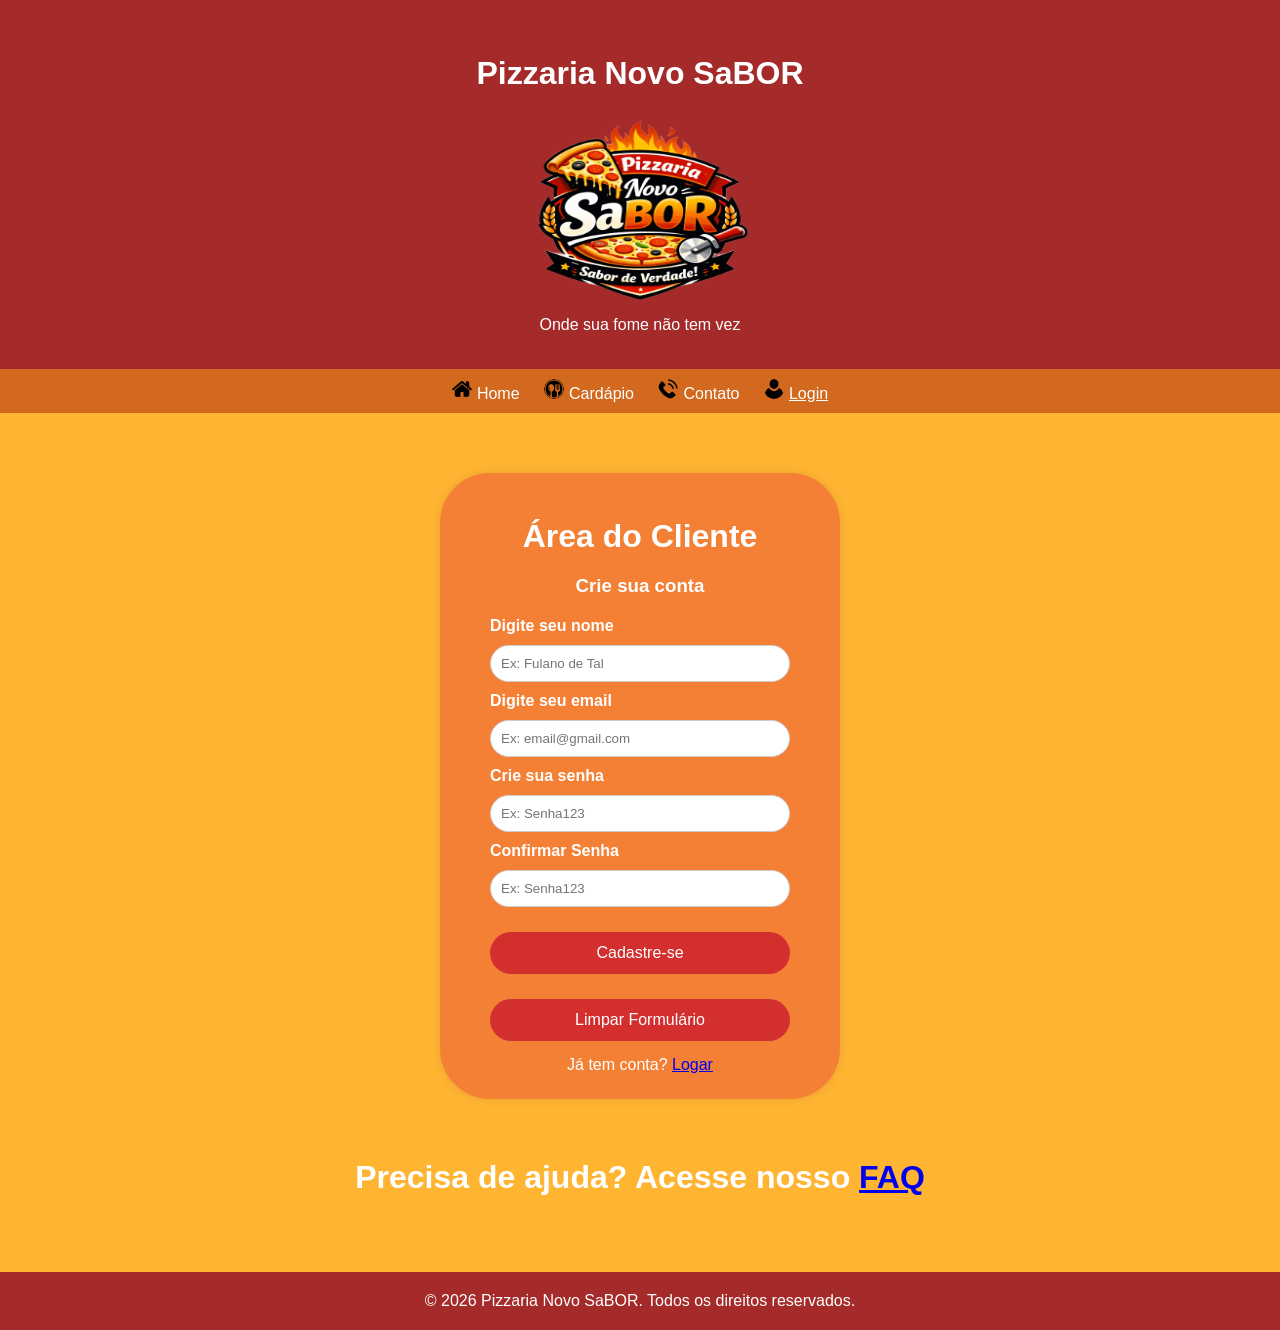
<file: PizzaDoEvaldo/login.html>
<!DOCTYPE html>
<html lang="pt-BR">

<head>
   <meta charset="UTF-8">
   <title>Pizzaria Novo SaBOR</title>
   <link rel="stylesheet" href="css/login.css">
</head>

<body>

<!--banner-->
<header id="cabecalho">
    <h2>Pizzaria Novo SaBOR</h2>
     <img src="img/logo.png" alt="logo"><br>
    <p>Onde sua fome não tem vez</p>
</header>

<!--menu-->
   <nav>
        <span class="menu-item"><img src="img/logos/casa.png" alt="home" class="logos"><a href="index.html">Home</a></span>
         <span class="menu-item"><img src="img/logos/carda.png" alt="Cardápio" class="logos"><a href="cardapio.html">Cardápio</a></span>
        <span class="menu-item"><img src="img/logos/tel.png" alt="Telefone" class="logos"><a href="contato.html">Contato</a></span>
        <span class="menu-item"><img src="img/logos/PESSOA.png" alt="Usuário" class="logos"><a href="login.html"><u>Login</u></a></span>
    </nav>

<main>

<!-- área de login -->

      <section class="login-area">

         <h2>Área do Cliente</h2>
         <h3>Crie sua conta</h3>

         <form class="login-form">

            <label>Digite seu nome</label>
            <input type="text" placeholder="Ex: Fulano de Tal">


            <label>Digite seu email</label>
            <input type="email" placeholder="Ex: email@gmail.com">

            <label>Crie sua senha</label>
            <input type="password" placeholder="Ex: Senha123">

            <label>Confirmar Senha</label>
            <input type="password" placeholder="Ex: Senha123">

            <button class="btn-login">Cadastre-se</button>

            <button type="reset" class="btn-login">Limpar Formulário</button>

   
         </form>

   <p class="cadastro">Já tem conta? <a href="#">Logar</a></p>

      </section>

</main>

   <section id="faq">
            <h2>Precisa de ajuda? Acesse nosso <a href="ajuda.html">FAQ</a></h2><br><br>       
   </section>

      <!--footer-->
    <footer>&copy; 2026 Pizzaria Novo SaBOR. Todos os direitos reservados.</footer>

</body>
</html>
</file>
<file: css/style.css>
/* Estilos para a página de cálculo de média */

body{
    background-color: #8fccc0;
    font-family: Arial, sans-serif;
    text-align: center;
}

h1{
    color: #333;
    text-align: center;
    margin-top: 20px;
}

footer{
    text-align: center;
    margin-top: 20px;
    color: #333;
}

input{
    display: block;
    margin: 20px auto;
    padding: 10px;
    width: 200px;
    border: 1px solid #000000;
    border-radius: 100px;
}

button{
    display: block;
    margin: 10px auto;
    padding: 10px 20px;
    background-color: #333;
    color: #fff;
    border: none;
    border-radius: 5px;
    cursor: pointer;

    transition: all 0.3s ease;
}

button:hover{
    color: #000000;
    cursor: pointer;
    background-color: #aeb1b4;

    transform: scale(1.1);
}


.sombra {
  display: flex;
  justify-content: center; /* Centraliza horizontalmente */
  align-items: center;     /* Centraliza verticalmente */
  flex-direction: column;
  height: 100vh;           /* Altura total da tela */
  
}

.botoes{
    flex-direction: column;
    background-color: rgba(78, 134, 93, 0.384);
    padding: 20px;
    border: 1px solid #333;
    border-radius: 70px;
}


/* Estilos para os butoes */
.botoes{
    display: flex;
    justify-content: center;
    gap: 20px;
}
</file>
<file: PizzaDoEvaldo/css/style.css>
/*reset básico*/
*{
    margin:0;
    padding:0;
    box-sizing:border-box;
}

body{
    background-color: rgba(255, 162, 0, 0.803);
    font-family: Arial, Helvetica, sans-serif;
    color:white;
}

/* Agas */

h2{
    text-align:center;
    margin:20px;
    font-size: 2em;
}

h5{
    text-align:center;
    margin:20px;
    font-size: 2em;
}


/* corpo */


#cabecalho{
    background-color:brown;
    text-align:center;
    padding:35px;
}

nav{
    text-align:center;
    background-color:chocolate;
}

.menu-item{
    display:inline-block;
    margin:10px;
}

.menu-item a{
    text-decoration:none;
    color:white;
}

.menu-item a:hover{

    background-color: brown;
    color: yellow;
    border-radius:10px;
    padding: 5px 10px;
    
    font-size:2em;
    transition:0.3s;
}

#destaque{
    text-align:center;
    background-color:rgba(220,20,60,0.322);
    padding:5px;
    border-radius:100px;
    
}

.btn{
    padding:5;
    border-radius:40px;
    background-color:#d32f2f;
    border:none;
}

.btn a{
    color:white;
    text-decoration:none;
}

.btn:hover{
    background-color:#ed4949;
    cursor:pointer;
}

/* FAQ */

#faq{
    text-align:center;   
}

/*produtos*/

.container{
    display:flex;
    justify-content:space-around;
    gap:30px;
    flex-wrap:wrap;
}

.produto{
    text-align:center;
}

.nome{
    font-size: 1.5em;
    font-weight:bold;
    margin-bottom:10px;
    color:black;
}

img{
    width:250px;
    height:200px;
    border-radius:10px;
}

.preco{
   background-color: yellow;
   color:red;
   font-size: 30px;
   border-radius:10px;
   display: inline-block;
   padding: 5px 10px;  
}

footer{
    text-align:center;
    background-color:brown;
    padding:20px;
    margin-top:20px;
}

/* logos*/

.logos{
    width:20px;
    height:20px;
    margin-right:5px;
}
</file>
<file: css/array.css>
body{
    background-color: #8fccc0;
    font-family: Arial, sans-serif;
    text-align: center;
}

h1{
    color: #333;
    text-align: center;
    margin-top: 20px;
}

input{
    display: block;
    margin: 20px auto;
    padding: 10px;
    width: 200px;
    border: 1px solid #000000;
    border-radius: 100px;
}

button{
    display: block;
    margin: 10px auto;
    padding: 10px 20px;
    background-color: #333;
    color: #fff;
    border: none;
    border-radius: 5px;
    cursor: pointer;

    transition: all 0.3s ease;
}

button:hover{
    color: #000000;
    cursor: pointer;
    background-color: #aeb1b4;

    transform: scale(1.1);
}


p{
    text-align: center;
    color: #333;
}

.sombra{
    display: flex;
    justify-content: center; /* Centraliza horizontalmente */
    align-items: center;     /* Centraliza verticalmente */
    flex-direction: column;
    height: 70vh;           /* Altura total da tela */  
    padding: 20px;
    border-radius: 70px;
}

.container{
    display: flex;
    justify-content: center;
    align-items: center;
    flex-direction: column;
    background-color: rgba(78, 134, 93, 0.384);
    padding: 20px;
    border: 1px solid #333;
    border-radius: 70px;
}

footer{
    text-align: center;
    margin-top: 20px;
    color: #333;
}
</file>
<file: css/calc.css>
/* Estilos para a página de cálculo */

body{
    background-color: #8fccc0;
    font-family: Arial, sans-serif;
    text-align: center;
}

h1{
    color: #333;
    text-align: center;
    margin-top: 20px;
}

footer{
    text-align: center;
    margin-top: 20px;
    color: #333;
}

input{
    display: block;
    margin: 20px auto;
    padding: 10px;
    width: 200px;
    border: 1px solid #000000;
    border-radius: 100px;
}

/* Estilos para os botões */

button{
    display: block;
    margin: 10px auto;
    padding: 10px 20px;
    background-color: #333;
    color: #fff;
    border: none;
    border-radius: 5px;
    cursor: pointer;

    transition: all 0.3s ease;

    width: 115px;
    height: auto;
}

button:hover{
    color: #000000;
    cursor: pointer;
    background-color: #aeb1b4;

    transform: scale(1.1);
}

.botoes{
    display: flex;
    justify-content: center;
    gap: 20px;
}

/* Estilos para a caixa de sombra */

.sombra{
    display: inline-block;
    background-color: rgba(78, 134, 93, 0.384);
    padding: 20px;
    border: 1px solid #333;
    border-radius: 70px;
}

/* Estilos para o resultado */

p{
    font-size: 18px;
    color: #000000;
    margin-top: 20px;
}

#resultado-container{
    display: inline-block;
    
    padding: 20px;
    border: 1px solid #333;
    border-radius: 20px;
    margin-top: 20px;
}

/* Estilos para o histórico */

.historico{
    display: flex;
    flex-direction: column;
    padding: 20px;
    border-radius: 70px;
    margin-top: 20px;
}

/*details*/

details{
    display: inline-block;
    background-color: rgba(78, 134, 93, 0.384);
    padding: 20px;
    border: 1px solid #333;
    border-radius: 70px;
    margin-top: 20px;
    cursor: pointer;
}

details summary{
    font-size: 18px;
    color: #000000;
    font-weight: bold;
}

details[open] summary{
    color: #333;
}
</file>
<file: css/media.css>
/* Estilos para a página de cálculo de média */

body{
    background-color: #8fccc0;
    font-family: Arial, sans-serif;
    text-align: center;
}

h1{
    color: #333;
    text-align: center;
    margin-top: 20px;
}

footer{
    text-align: center;
    margin-top: 20px;
    color: #333;
}

input{
    display: block;
    margin: 20px auto;
    padding: 10px;
    width: 200px;
    border: 1px solid #000000;
    border-radius: 100px;
}

button{
    display: block;
    margin: 10px auto;
    padding: 10px 20px;
    background-color: #333;
    color: #fff;
    border: none;
    border-radius: 5px;
    cursor: pointer;

    transition: all 0.3s ease;
}

button:hover{
    color: #000000;
    cursor: pointer;
    background-color: #aeb1b4;

    transform: scale(1.1);
}


.sombra {
  display: flex;
  justify-content: center; /* Centraliza horizontalmente */
  align-items: center;     /* Centraliza verticalmente */
  flex-direction: column;
  
}

.botoes{
    flex-direction: column;
    background-color: rgba(78, 134, 93, 0.384);
    padding: 20px;
    border: 1px solid #333;
    border-radius: 100px;
    margin: 5px;
}

/* Estilos para os butoes */
.botoes{
    display: flex;
    justify-content: center;
    gap: 20px;
}
</file>
<file: cada/css/cad.css>
Reset e layout geral */
* {
    margin: 0;
    padding: 0;
    box-sizing: border-box;
}

body {
    font-family: Arial, sans-serif;
    max-width: 400px;
    margin: 50px auto;
    padding: 20px;
    background-image: url(https://i.pinimg.com/originals/18/8a/9f/188a9f6832431a892c3d215a38256b52.jpg);
}

h1 {
    text-align: center;
    color: #333;
    margin-bottom: 20px;
}

label {
    display: block;
    margin: 10px 0 5px;
    font-weight: bold;
}

#saida{
    font-size: 15px;
}

#matricula, #nome{
    width:93.3%;
    padding: 10px;
    border-radius: 5px;
}

.container{
    background-color: rgba(255, 255, 255, 0.445);
    padding: 20px;
    border-radius: 10px;
    border: 1px solid #111010;
}

footer{
    background-color: rgba(255, 255, 255, 0.445);
    border-radius: 10px;
    border: 1px solid #111010;
    text-align: center;
    margin-top: 20px;
    color: #2c2c2c;
}

/* Estilo do botão */

button{
    background-image: linear-gradient(315deg, rgb(104, 214, 104) 0%, rgb(37, 167, 95) 74%);
    width: 100%;
    padding: 10px;
    border-radius: 10px;
    border: none;
    color: #333;
    font-size: 1.1em;
    font-weight: bold;

    transition: all 0.3s ease;
}

button:hover {
    background-image: linear-gradient(315deg, rgb(0, 255, 200) 0%, rgb(104, 214, 104) 74%) !important;
    color: aliceblue;
    cursor: pointer;

    transform: scale(1.05);
}
</file>
<file: PizzaDoEvaldo/css/ajuda.css>
/*reset básico*/
*{
    margin:0;
    padding:0;
    box-sizing:border-box;
}

body{
    background-color: rgba(255, 162, 0, 0.803);
    font-family: Arial, Helvetica, sans-serif;
    color:white;
}

h2{
    text-align:center;
    margin:20px;
    font-size: 2em;
}



/* corpo */


#cabecalho{
    background-color:brown;
    text-align:center;
    padding:35px;
}

nav{
    text-align:center;
    background-color:chocolate;
}

.menu-item{
    display:inline-block;
    margin:10px;
}

.menu-item a{
    text-decoration:none;
    color:white;
}

.menu-item a:hover{

    background-color: brown;
    color: yellow;
    border-radius:10px;
    padding: 5px 10px;
    
    font-size:2em;
    transition:0.3s;
}

#destaque{
    text-align:center;
    background-color:rgba(220,20,60,0.322);
    padding:5px;
    border-radius:100px;
    
}

img{
    width:250px;
    height:200px;
    border-radius:10px;
}

/* FAQ */

.corpo{
    width:500px;
    margin:60px auto;
    background-color:rgba(220,20,60,0.322);
    padding:25px;
    border-radius:50px;
    box-shadow:10px rgba(0,0,0,0.1);
    
    /*background-color:rgba(220,20,60,0.322);
    padding:5px;
    border-radius:100px;
    text-align:center;*/    
    
}

.faq{
    justify-content:center;
}

.faq-questao{
    text-align:center;
}

.problema{
    font-size: 1.5em;
    font-weight:bold;
    margin-bottom:10px;
    color: white;
}

.resposta{
   background-color: ;
   color:white;
   font-size: 20px;
   border-radius: ;
   display: inline-block;
   padding: 5px 10px;  
}  

footer{
    text-align:center;
    background-color:brown;
    padding:20px;
    margin-top:20px;
}

/* logos*/

.logos{
    width:20px;
    height:20px;
    margin-right:5px;
}
</file>
<file: PizzaDoEvaldo/css/cardapio.css>
/*reset básico*/
*{
    margin:0;
    padding:0;
    box-sizing:border-box;
}

body{
    background-color: rgba(255, 162, 0, 0.803);
    font-family: Arial, Helvetica, sans-serif;
    color:white;
}

/* Agas */

h2{
    text-align:center;
    margin:20px;
    font-size: 2em;
}

h5{
    text-align:center;
    margin:20px;
    font-size: 2em;
}


/* corpo */


#cabecalho{
    background-color:brown;
    text-align:center;
    padding:35px;
}

nav{
    text-align:center;
    background-color:chocolate;
}

.menu-item{
    display:inline-block;
    margin:10px;
}

.menu-item a{
    text-decoration:none;
    color:white;
}

.menu-item a:hover{

    background-color: brown;
    color: yellow;
    border-radius:10px;
    padding: 5px 10px;
    
    font-size:2em;
    transition:0.3s;
}

#destaque{
    text-align:center;
    background-color:rgba(220,20,60,0.322);
    padding:5px;
    border-radius:100px;
    
}

.btn{
    padding:5;
    border-radius:40px;
    background-color:#d32f2f;
    border:none;
}

.btn a{
    color:white;
    text-decoration:none;
}

.btn:hover{
    background-color:#ed4949;
    cursor:pointer;
}

/* FAQ */

#faq{
    text-align:center;   
}

/*produtos*/

.container{
    display:flex;
    flex-direction: column;
    text-align: center;        
    justify-content:space-around;
    gap:30px;
    flex-wrap:wrap;
}



.nome{
    font-size: 1.5em;
    font-weight:bold;
    margin-bottom:10px;
    color:black;
}

img{
    width:250px;
    height:200px;
    border-radius:10px;
}

.preco{
   background-color: yellow;
   color:red;
   font-size: 1.2em;
    font-weight:bold;
   border-radius:10px;
   display: inline-block;
   padding: 5px 10px;  
}

footer{
    text-align:center;
    background-color:brown;
    padding:20px;
    margin-top:20px;
}

/* logos*/

.logos{
    width:20px;
    height:20px;
    margin-right:5px;
}
</file>
<file: PizzaDoEvaldo/css/contato.css>
/* Base */

body{
    background-color: rgba(255, 162, 0, 0.803);
    font-family: Arial, Helvetica, sans-serif;
    color:white;
    margin: 0;
}

h2{
    text-align:center;
    margin:20px;
    font-size: 2em;
}

img{
    width:250px;
    height:200px;
    border-radius:10px;
}

/* cabeçalho */

#cabecalho{
    background-color:brown;
    text-align:center;
    padding:35px;
}

nav{
    text-align:center;
    background-color:chocolate;
}

.menu-item{
    display:inline-block;
    margin:10px;
}

.menu-item a{
    text-decoration:none;
    color:white;
}

.menu-item a:hover{

    background-color: brown;
    color: yellow;
    border-radius:10px;
    padding: 5px 10px;
    
    font-size:2em;
    transition:0.3s;
}

/* Contato */

.contato{
    width:400px;
    margin:60px auto;
    background-color:rgba(220,20,60,0.322);
    padding:25px;
    border-radius:50px;
    box-shadow:0 0 10px rgba(0,0,0,0.1);
}

.contato h2{
    text-align:center;
}

label{
    font-weight:bold;
}

input, textarea{
    width:95.5%;
    padding:8px;
    margin:8px 0 15px 0;
    border-radius:5px;
    border:1px solid #ccc;
}

.info{
    margin-top:20px;
    font-size:14px;
    color: white;
}

.formulario label{
    font-weight:bold;
}

.formulario input{
    padding:10px;
    border-radius:80px;
    border:1px solid #ccc;
}

/* botão */

.btn{
    padding:10px 12em;
    border-radius:40px;
    background-color:#d32f2f;
    color: white;
    border:none;
}

.btn a{
    color:white;
    text-decoration:none;
}

.btn:hover{
    background-color:#ed4949;
    cursor:pointer;
}



footer{
    text-align:center;
    background-color:brown;
    padding:20px;
    margin-top:20px;
}

/* logos*/

.logos{
    width:20px;
    height:20px;
    margin-right:5px;
}
</file>
<file: PizzaDoEvaldo/css/login.css>
/*reset básico*/
*{
    margin:0;
    padding:0;
    box-sizing:border-box;
}

body{
    background-color: rgba(255, 162, 0, 0.803);
    font-family: Arial, Helvetica, sans-serif;
    color:white;
}

h2{
    text-align:center;
    margin:20px;
    font-size: 2em;
}

img{
    width:250px;
    height:200px;
    border-radius:10px;
}

/* cabeçalho */

#cabecalho{
    background-color:brown;
    text-align:center;
    padding:35px;
}

nav{
    text-align:center;
    background-color:chocolate;
}

.menu-item{
    display:inline-block;
    margin:10px;
}

.menu-item a{
    text-decoration:none;
    color:white;
}

.menu-item a:hover{

    background-color: brown;
    color: yellow;
    border-radius:10px;
    padding: 5px 10px;
    
    font-size:2em;
    transition:0.3s;
}

#destaque{
    text-align:center;
    background-color:rgba(220,20,60,0.322);
    padding:5px;
    border-radius:100px;
}   

/* área de login */

.login-area{
    display:flex;
    flex-direction:column;
    align-items:center;
    margin-top:40px;
    
    width:400px;
    margin:60px auto;
    background-color:rgba(220,20,60,0.322);
    padding:25px;
    border-radius:50px;
    box-shadow:0 0 10px rgba(0,0,0,0.1);
}

.login-form{
    display:flex;
    flex-direction:column;
    width:300px;
    gap:10px;
    margin-top:20px;
}

.login-form label{
    font-weight:bold;
}

.login-form input{
    padding:10px;
    border-radius:80px;
    border:1px solid #ccc;
}

.btn-login{
    margin-top:15px;
    padding:12px;
    border:none;
    border-radius:25px;
    background:#d32f2f;
    color:white;
    font-size:16px;
    cursor:pointer;
}

.btn-login:hover{
    background:#ed4949;
}

.cadastro{
    margin-top:15px;
}

footer{
    text-align:center;
    background-color:brown;
    padding:20px;
    margin-top:20px;
}

/* logos*/

.logos{
    width:20px;
    height:20px;
    margin-right:5px;
}
</file>
